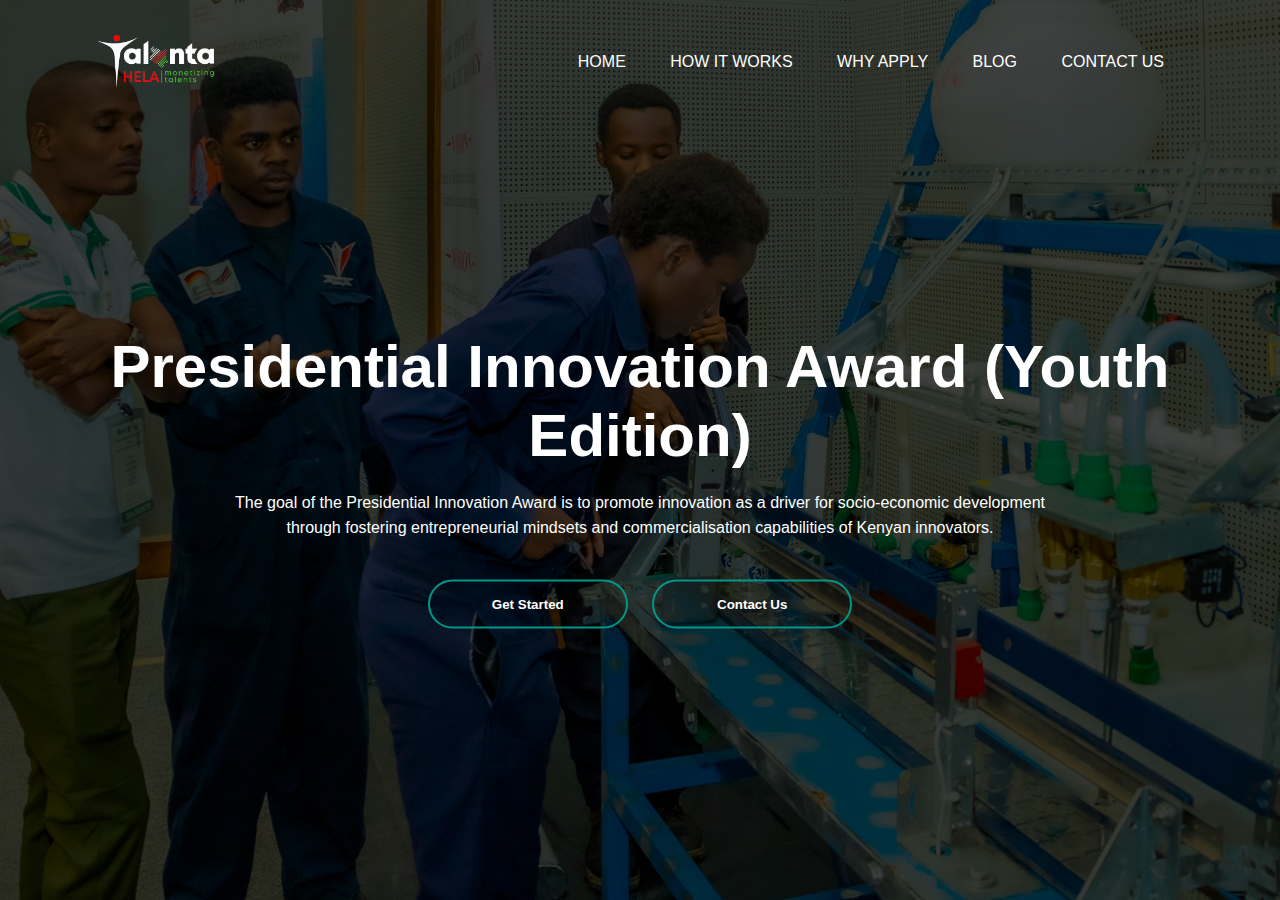
<file: index.html>
<html>
    <head>
        <title>First website</title>
        <link rel="stylesheet" href="style.css">
    </head>
    <body>
        <div class="banner">
            <div class="navbar">
                <img src="logo_light.webp" class="logo">
                <ul>
                    <li><a href="#"> Home</a></li>
                    <li><a href="howitworks.html"> How it Works</a></li>
                    <li><a href="#"> Why Apply</a></li>
                    <li><a href="#"> Blog</a></li>
                    <li><a href="#"> Contact Us</a></li>
                </ul>
            </div>
            <div class="content">
                <h1>Presidential Innovation Award (Youth Edition)</h1>
                <P>The goal of the Presidential Innovation Award is to promote innovation as a driver for socio-economic development
                    <br> through fostering entrepreneurial mindsets and commercialisation capabilities of Kenyan innovators.</P>
                    <div>
                        <button type="button"><span></span>Get Started</button>
                        <button type="button"><span></span>Contact Us</button>
                    </div>
            </div>
        </div>
    </body>
</html>
</file>
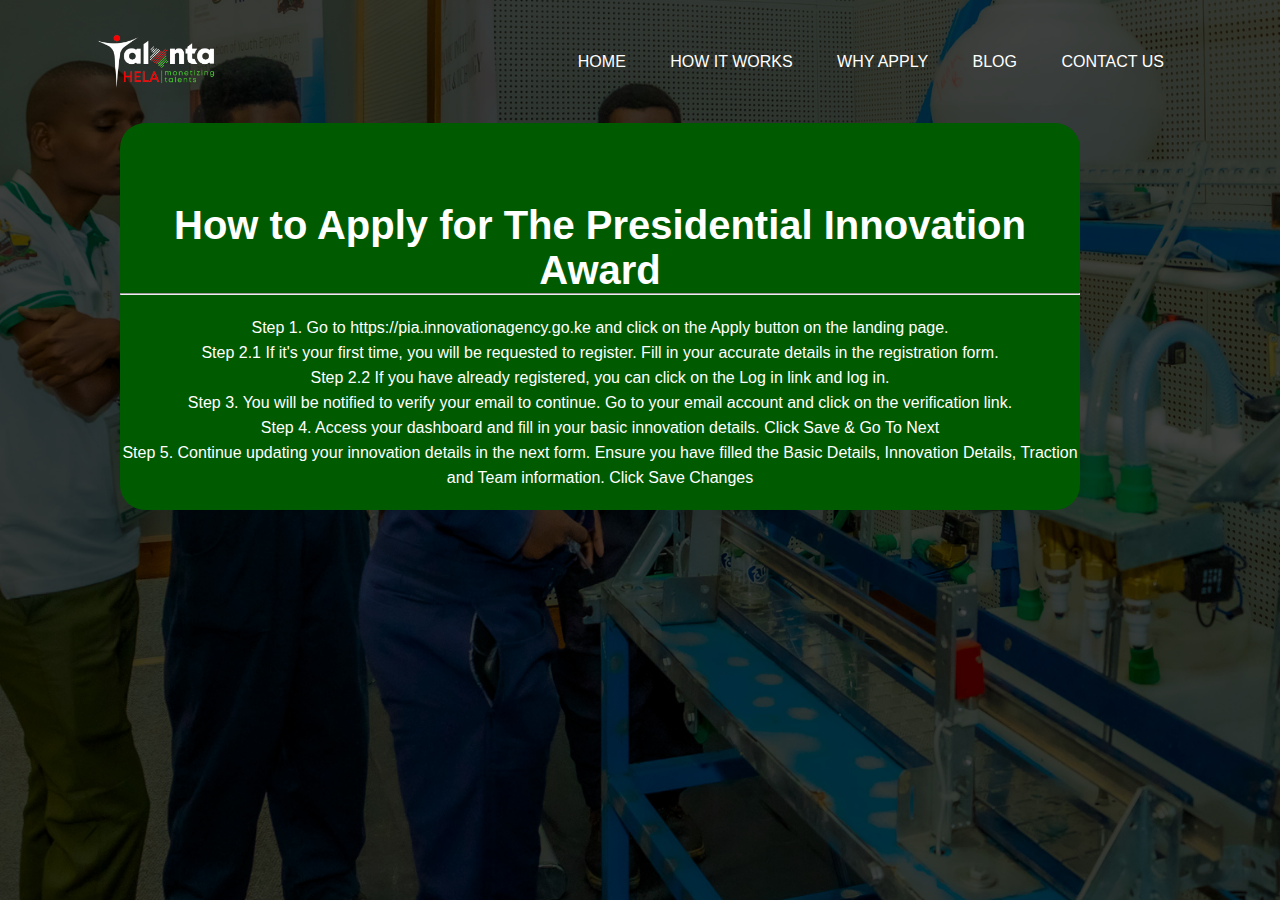
<file: howitworks.html>
<html>
    <head>
        <title>First website</title>
        <link rel="stylesheet" href="style.css">
    </head>
    <body>
        <div class="banner">
            <div class="navbar">
                <img src="logo_light.webp" class="logo">
                <ul>
                    <li><a href="index.html"> Home</a></li>
                    <li><a href="#"> How it Works</a></li>
                    <li><a href="#"> Why Apply</a></li>
                    <li><a href="#"> Blog</a></li>
                    <li><a href="#"> Contact Us</a></li>
                </ul>
            </div>
            <div class="content_howitworks"> 
                <h1>How to Apply for The Presidential Innovation Award</h1><hr>           
                    <p><b>Step 1.</b>
                     Go to https://pia.innovationagency.go.ke and click on the Apply button on the landing page.<br>
                    <b>Step 2.1</b>
                    If it's your first time, you will be requested to register. Fill in your accurate details in the registration form.<br>
                    <b>Step 2.2</b>
                    If you have already registered, you can click on the Log in link and log in.<br>
                    <b>Step 3.</b>
                    You will be notified to verify your email to continue. Go to your email account and click on the verification link.<br>
                    <b>Step 4.</b>
                    Access your dashboard and fill in your basic innovation details. Click Save & Go To Next<br>
                    <b>Step 5.</b>
                    Continue updating your innovation details in the next form. Ensure you have filled the Basic Details, Innovation Details, Traction and Team information. Click Save Changes</p>
            </div>
        </div>
    </body>
</html>
</file>
<file: style.css>
*{
	margin: 0;
	padding: 0;
	font-family: sans-serif;
}
.banner{
	width: 100%;
	height: 100vh;
	background-image:url(img.webp);
	background-size: cover;
	background-position:center;
}
.navbar{
    width: 85%;
    margin: auto;
    padding: 35px 0;
    display: flex;
    align-items: center;
    justify-content: space-between;
}
.logo{
    width: 120px;
    cursor: pointer;
}
.navbar ul li{
    list-style: none;
    display: inline-block;
    margin: 0 20px;
    position: relative;
}
.navbar ul li a{
    text-decoration: none;
    color: #fff;
    text-transform: uppercase;
}
.navbar ul li::after{
    content: '';
    height: 3px;
    width: 0;
    background: #009688;
    position: absolute;
    left: 0;
    bottom: -10px;
    transition: 0.5s;
}
.navbar ul li:hover::after{
    width:100%;
}
.content{
    width: 100%;
    position: absolute;
    top: 50%;
    transform: translateY(-50%);
    text-align: center;
    color: #fff;
}
.content h1{
    font-size: 60px;
    margin-top: 80px;
}
.content p{
    margin: 20px auto;
    font-weight: 200;
    line-height: 25px;
}
button{
    width: 200px;
    padding: 15px 0;
    text-align: center;
    margin: 20px 10px;
    border-radius: 25px;
    font-weight: bold;
    border: 2px solid #009688;
    background: transparent;
    color:#fff;
    cursor: pointer;
    position: relative;
    overflow: hidden;
}
span{
    background: #009688;
    height: 100%;
    width: 0;
    border-radius: 25px;
    position: absolute;
    left: 0;
    bottom: 0;
    z-index: -1;
    transition: 0.5s;
}
button:hover span{
    width: 100%;
}
button:hover{
    border: none;
}
.content_howitworks{
    width: 100%;
    position: absolute;
    margin top: 30px;
    max-width: 60rem;
    margin-left:120;
    text-align: center;
    border-radius: 25px;
    color: #fff;
    background: #005A00;
}
.content_howitworks h1{
    font-size: 40px;
    margin-top: 80px;
}

.content_howitworks p{
    margin: 20px auto;
    font-weight: 200;
    line-height: 25px;
}
</file>
